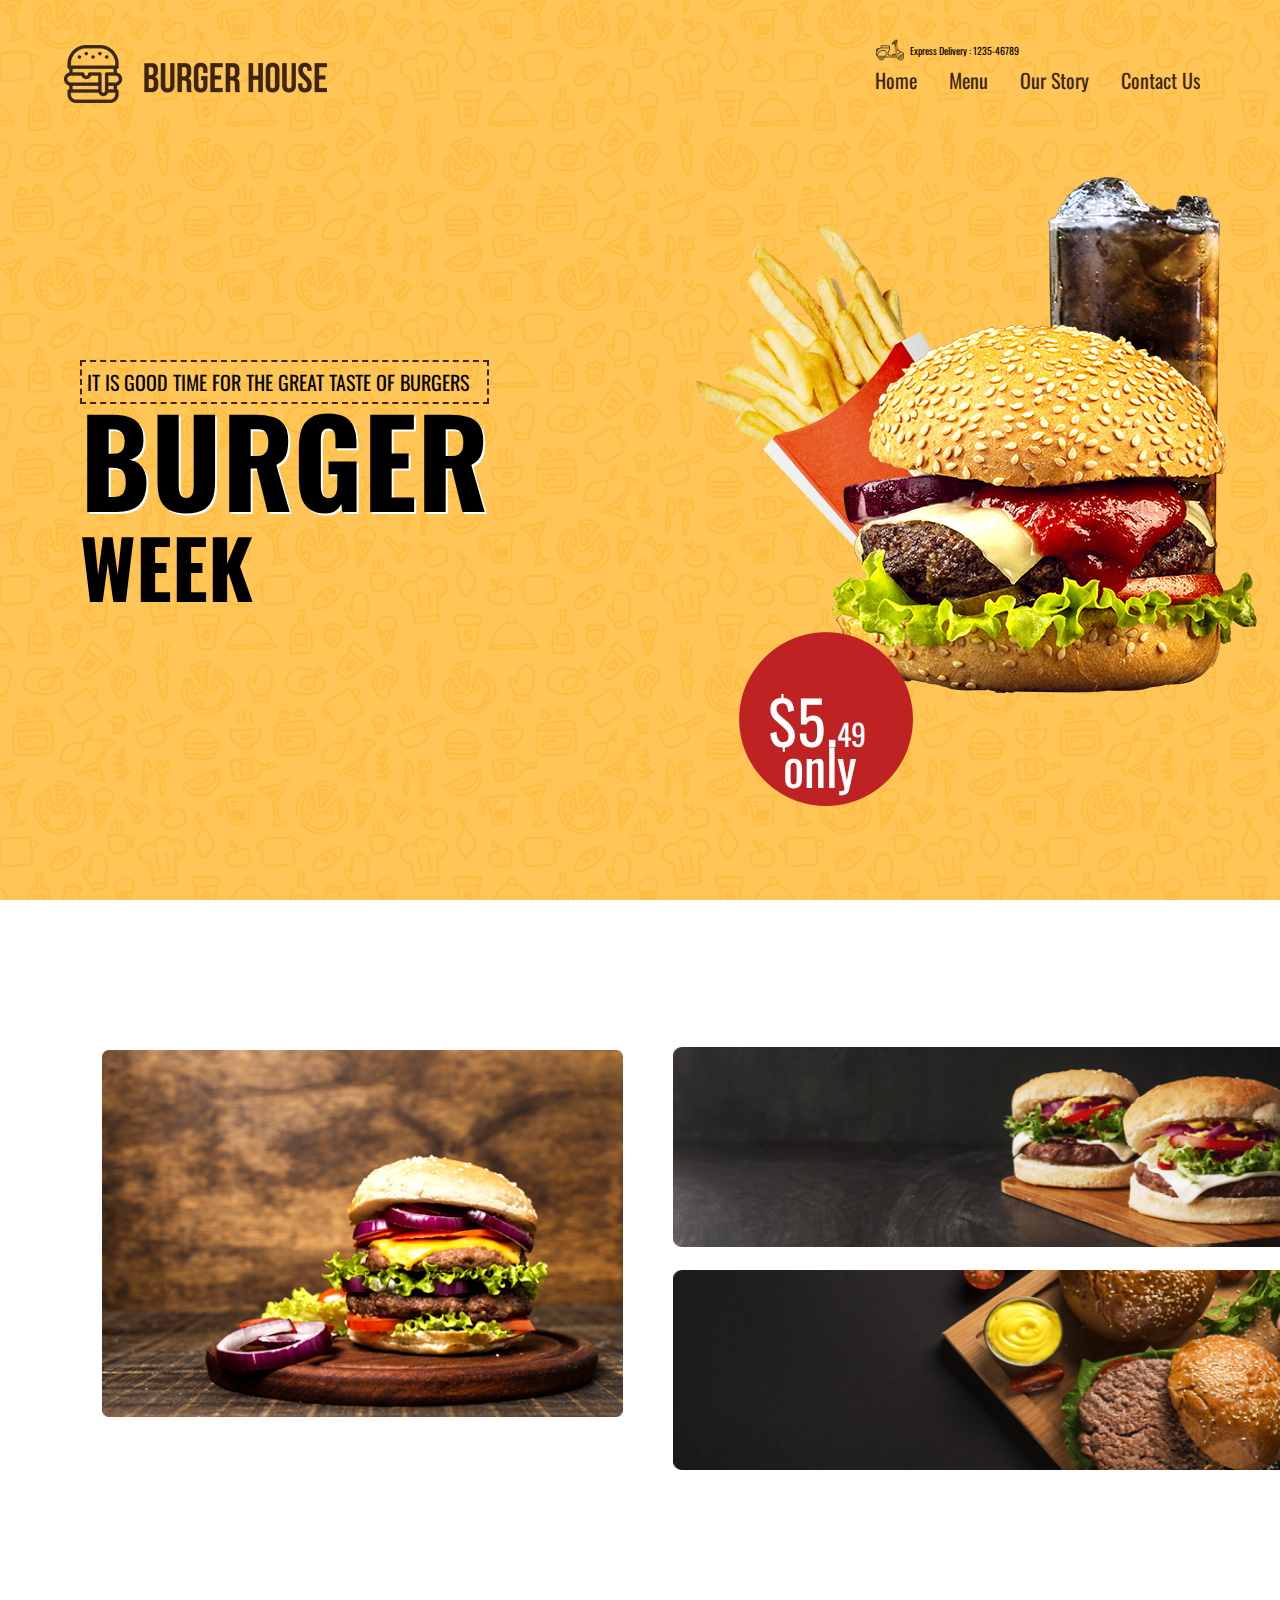
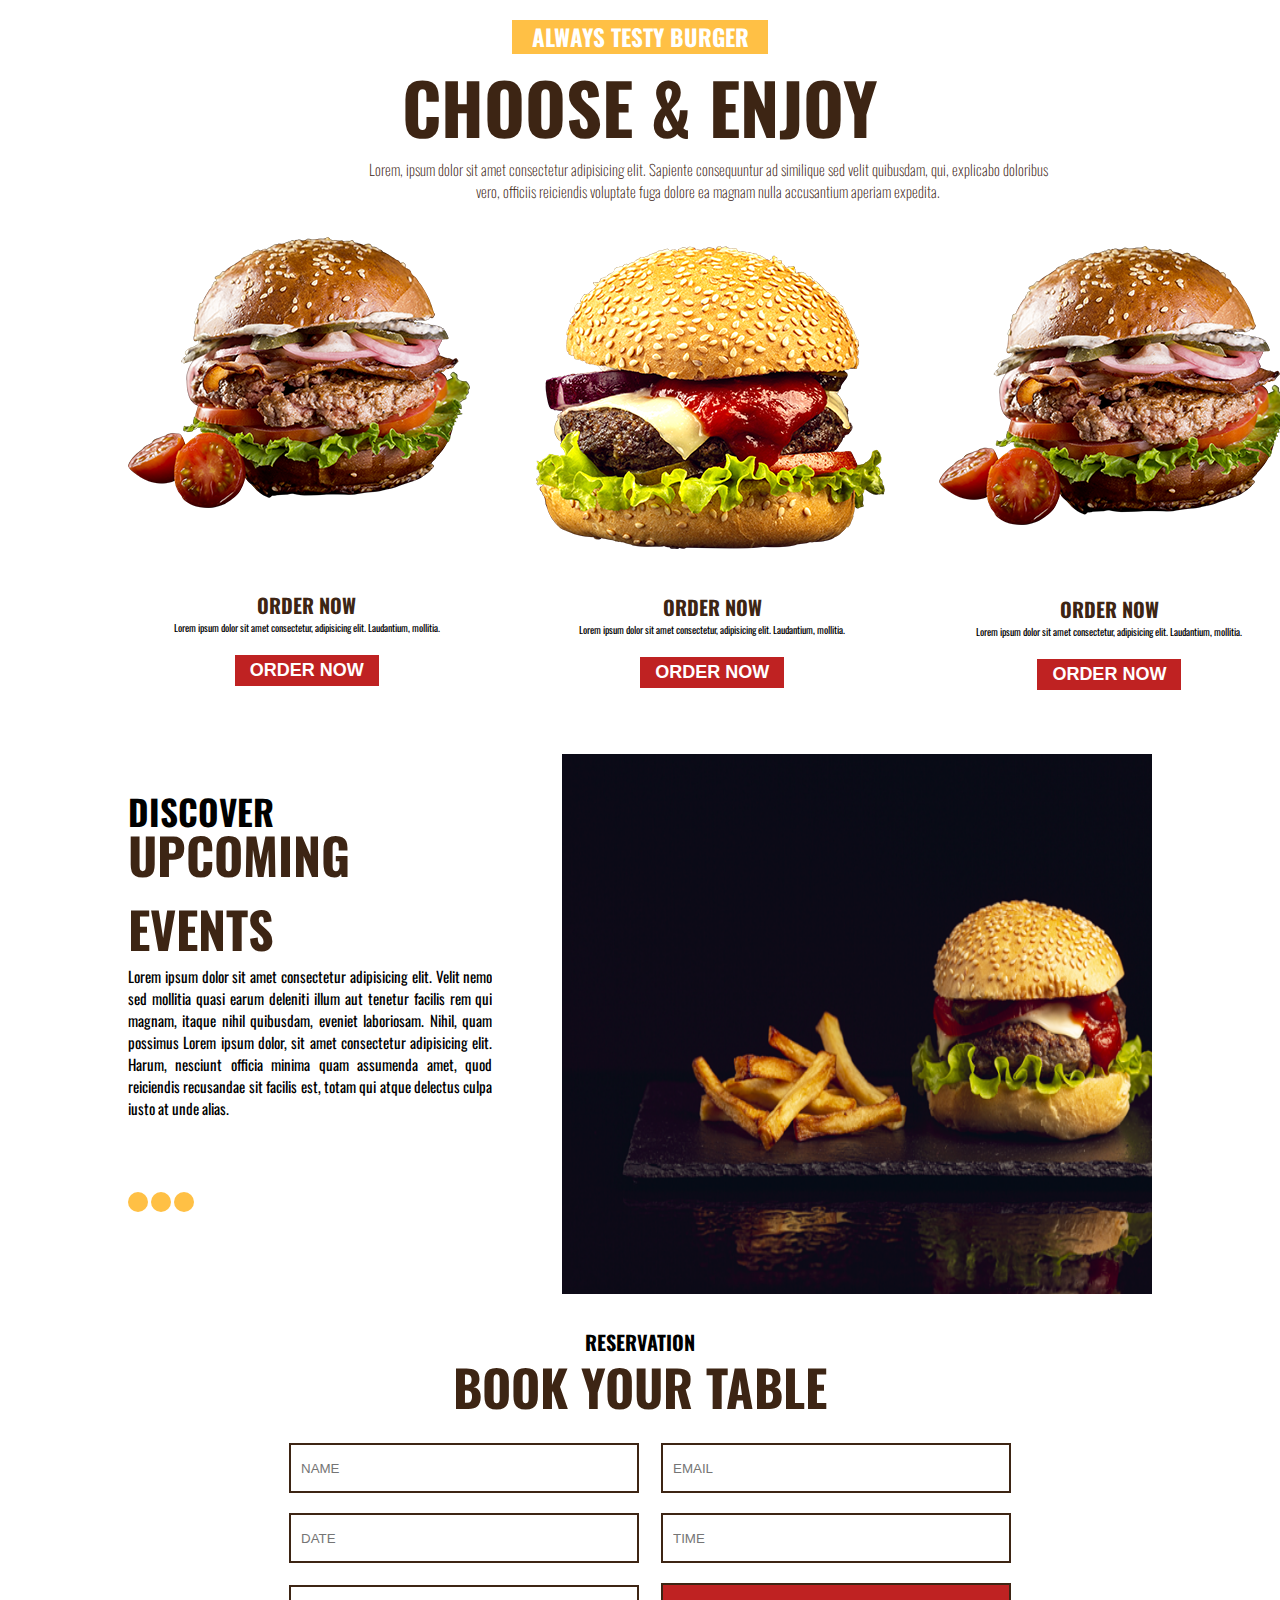
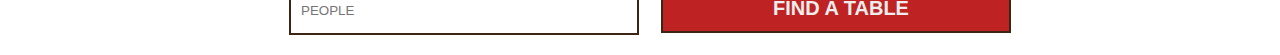
<file: food website/index.html>
<!DOCTYPE html>
<html lang="en">
<head>
    <meta charset="UTF-8">
    <meta http-equiv="X-UA-Compatible" content="IE=edge">
    <meta name="viewport" content="width=device-width, initial-scale=1.0">
    <!-- favicon icon  -->
    
    <title>food website for burgur shop</title>
    <!-- font awesome cdn link  -->
    <link rel="stylesheet" href="https://cdnjs.cloudflare.com/ajax/libs/font-awesome/6.1.1/css/all.min.css">
    <!-- extrenal css link  -->
    <link rel="stylesheet" href="css/style.css">
</head>
<body>
    <!-- header section start here  -->
    <section id="header-container">
        <section class="cont uni-pad" >
            <div class="logo" id="logo">
                <img src="images/logo.png" alt="">
            </div>
            <div class="right-part" >
                <div class="deliver">
                    <img src="images/scooter.png" alt="">
                    <p>Express Delivery : 1235-46789</p>
                </div>
                <nav class="navbar">
                    <ul>
                        <li><a href="#">Home</a></li>
                        <li><a href="#">Menu</a></li>
                        <li><a href="#">Our Story</a></li>
                        <li><a href="#">Contact Us</a></li>
                    </ul>
                </nav>
            </div>
        </section>

        <div class="content uni-pad">
            <div class="content-text">
                <p>IT IS GOOD TIME FOR THE GREAT TASTE OF BURGERS</p>
                <h1>BURGER</h1>
                <h3>WEEK</h3>
            </div>
            <div class="content-img-1">
                <img src="images/french-fries.png" alt="" class="img-1">
            </div>
            <div class="content-img-2">
                <img src="images/drink-1.png" alt="" class="img-2">
            </div>
            <div class="content-img-3">
                <img src="images/burger-1.png" alt="" class="img-3">
            </div>
            <div class="content-img-4">
                <img src="images/eclippse.png" alt="" class="img-4">
                <p>$5.<span>49<br></span><br></p>
                <p style="margin-top:53px; font-size: 5rem;margin-left: 15px;">only</p>
            </div>
        </div>
    </section>
    <!-- header section ends here  -->

    <div class="food-container">
        <div class="div-1">
            <img src="images/food-burger.png" alt="">
        </div>
        <div class="div-2">
            <div class="img-food-1">
                <img src="images/food-burger-1.png" alt="" class="img-food">
            </div>
            <div class="img-food-2">
                <img src="images/food-burger-2.png" alt="" class="img-food">
            </div>
        </div>
    </div>
    <!-- food container ends here  -->

    <!-- menu container start here  -->
    <div class="menu-container">
        <h3 class="tasty">ALWAYS TESTY BURGER</h3>
        <h1 class="heading">CHOOSE & ENJOY</h1>
        <p class="para">Lorem, ipsum dolor sit amet consectetur adipisicing elit. Sapiente consequuntur ad similique sed velit quibusdam, qui, explicabo doloribus vero, officiis reiciendis voluptate fuga dolore ea magnam nulla accusantium aperiam expedita.</p>
        <div class="order-menu">
            <div class="order-1">
                <img src="images/order-1.png" alt="">
                <div class="txt txt-1">
                <h1>ORDER NOW</h1>
                <p>Lorem ipsum dolor sit amet consectetur, adipisicing elit. Laudantium, mollitia.</p>
                <button class="btn">ORDER NOW</button>
                </div>
            </div>
            <div class="order-2 order-1">
                <img src="images/order-2.png"  alt="">
                <div class="txt txt-2">
                <h1>ORDER NOW</h1>
                <p>Lorem ipsum dolor sit amet consectetur, adipisicing elit. Laudantium, mollitia.</p>
                <button class="btn">ORDER NOW</button>
                </div>
            </div>
            <div class="order-1">
                <img src="images/order-3.png" alt="">
                <div class="txt txt-1">
                    <h1>ORDER NOW</h1>
                    <p>Lorem ipsum dolor sit amet consectetur, adipisicing elit. Laudantium, mollitia.</p>
                    <button class="btn">ORDER NOW</button>
                </div>
            </div>
        </div>
    </div>

    <!-- order menu ends here  -->

    <!-- events section start here  -->
    
    <div class="event-container">
        <div class="dis-img">
            <div class="discover">
                <h4>DISCOVER</h4>
                <h2>UPCOMING EVENTS</h2>
                <p>Lorem ipsum dolor sit amet consectetur adipisicing elit. Velit nemo sed mollitia quasi earum deleniti illum aut tenetur facilis rem qui magnam, itaque nihil quibusdam, eveniet laboriosam. Nihil, quam possimus Lorem ipsum dolor, sit amet consectetur adipisicing elit. Harum, nesciunt officia minima quam assumenda amet, quod reiciendis recusandae sit facilis est, totam qui atque delectus culpa iusto at unde alias.</p>
                <div class="bol">
                    <div class="boll"></div>
                    <div class="boll"></div>
                    <div class="boll"></div>
                </div>
            </div>
            <div class="img-part">
                <img src="images/event-1.png" alt="">
            </div>
        </div>
    </div>

    <!-- event secetion start here  -->

    <!-- reservation form section start here  -->

    <div class="book-table">
        <h3>RESERVATION</h3>
        <h1>BOOK YOUR TABLE</h1>

        <div class="form">
            <form action="">
                <div class="row-1">
                    <input type="text" placeholder="NAME">
                    <input type="email" placeholder="EMAIL">
                </div>
                <div class="row-1">
                    <input type="text" placeholder="DATE">
                    <input type="text" placeholder="TIME">
                </div>
                <div class="row-1">
                    <input type="text" placeholder="PEOPLE">
                    <input type="submit" value="FIND A TABLE">
                </div>
            </form>
        </div>
    </div>

</body>
</html>
</file>
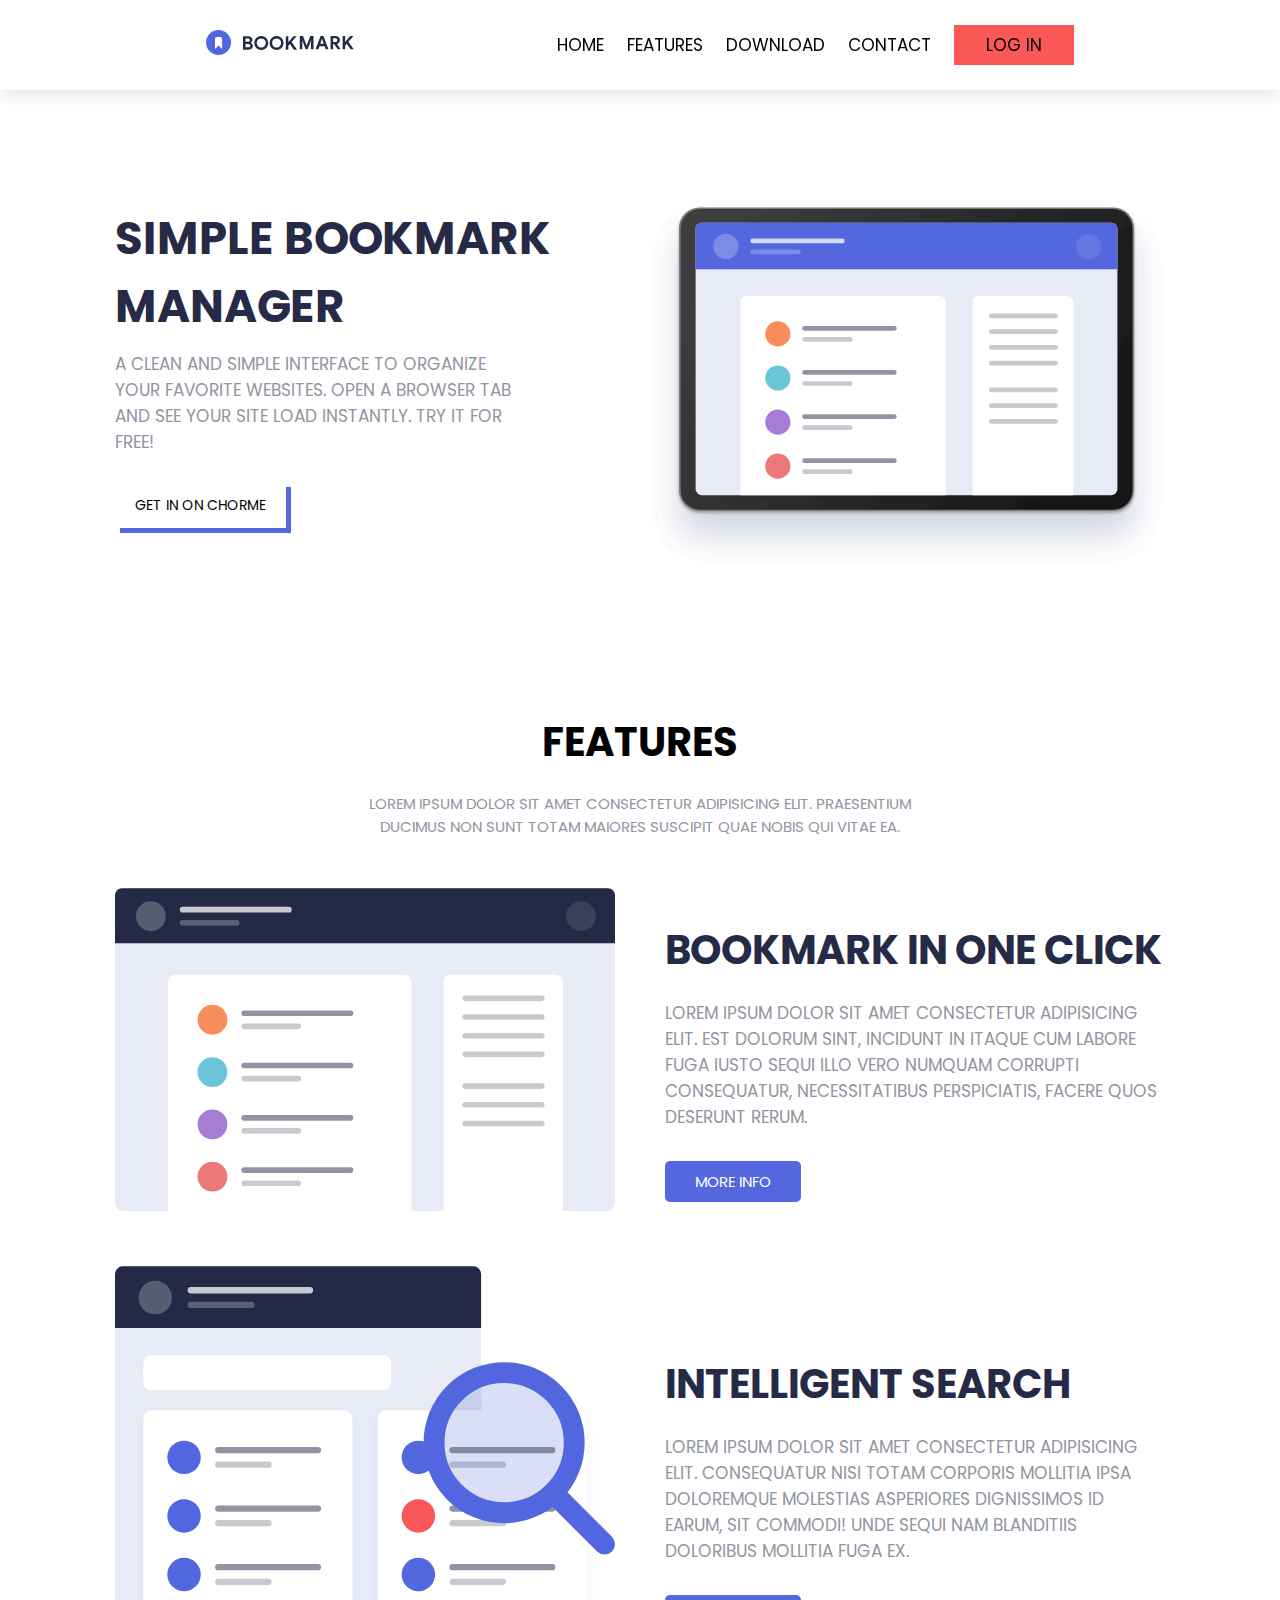
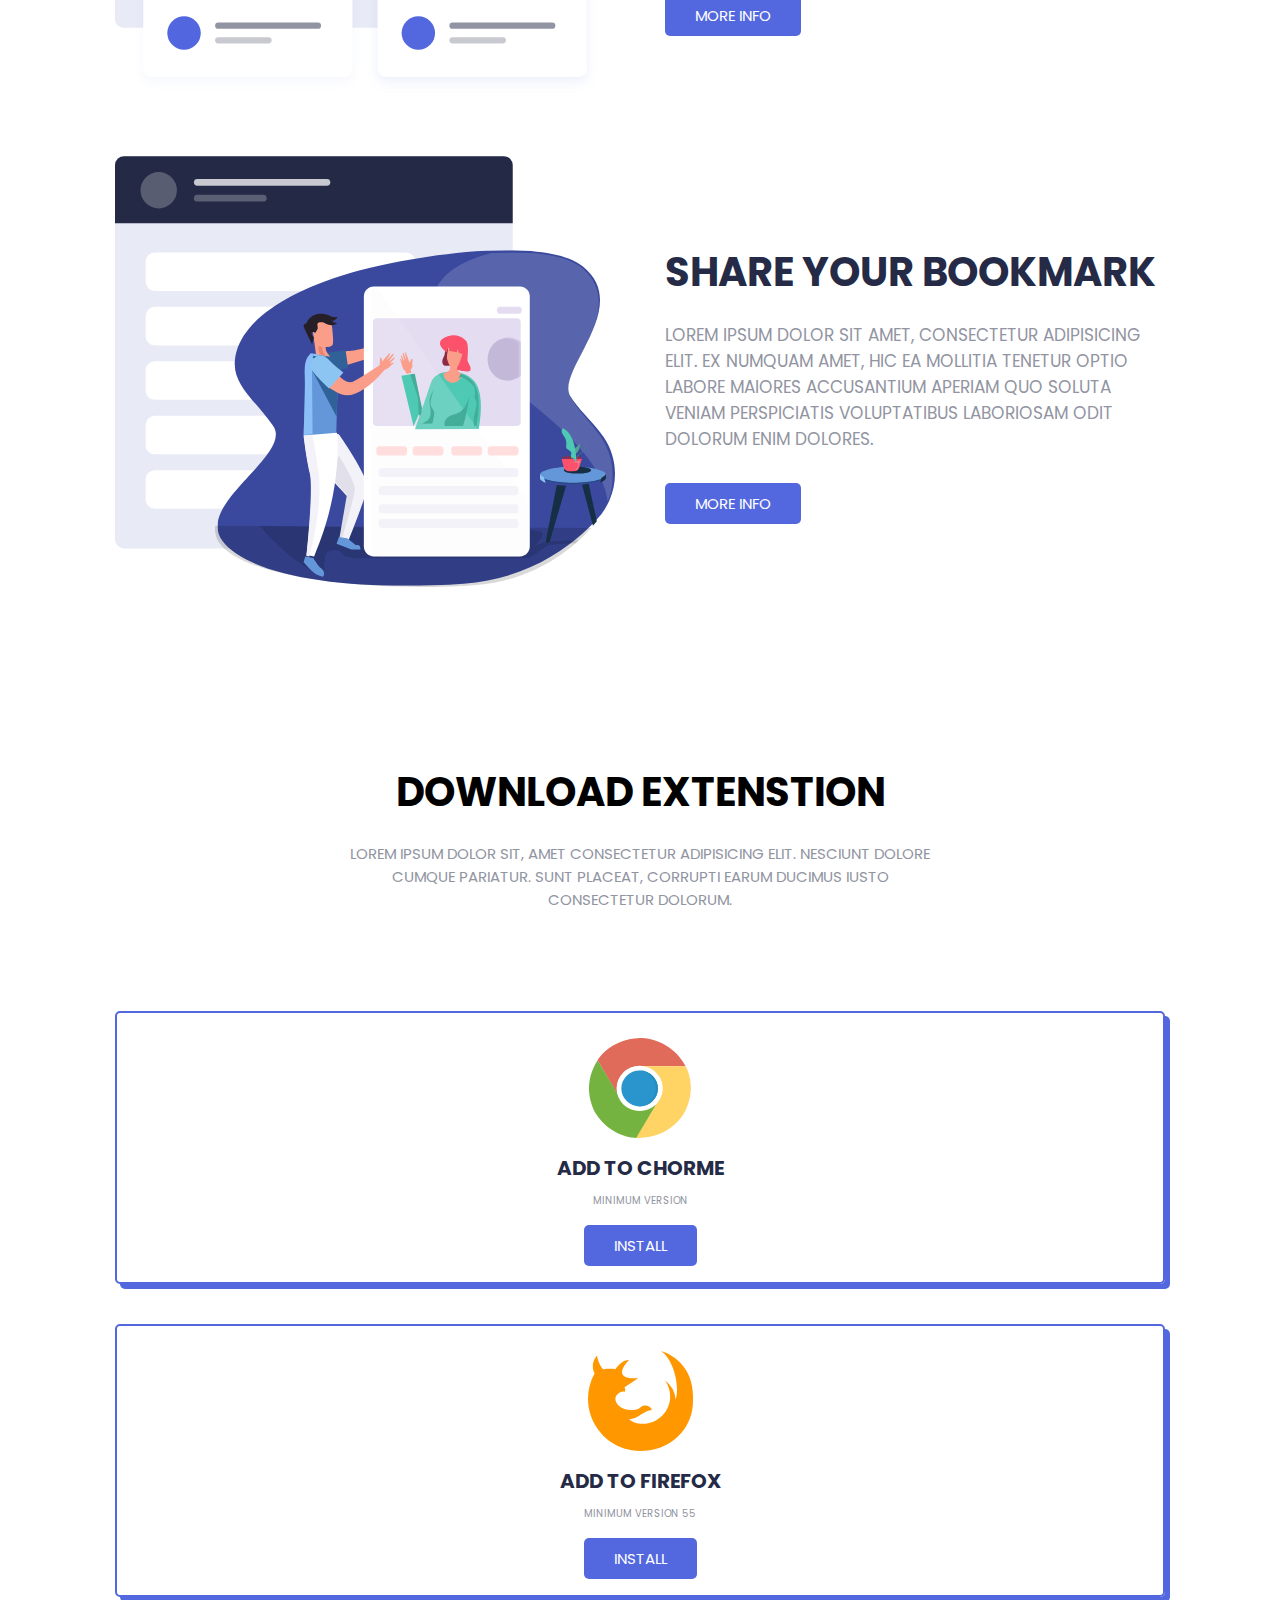
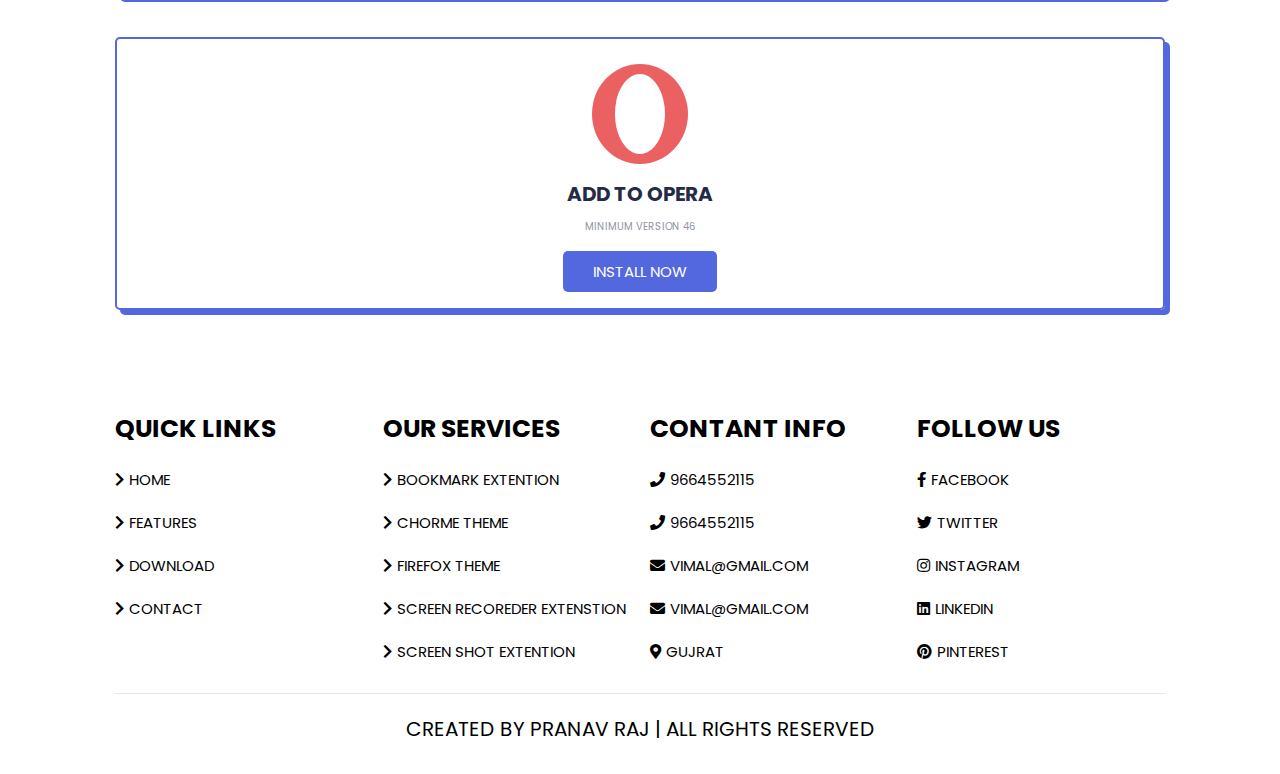
<file: responsive landing page/index.html>
<!DOCTYPE html>
<html lang="en">
<head>
    <meta charset="UTF-8">
    <meta http-equiv="X-UA-Compatible" content="IE=edge">
    <meta name="viewport" content="width=device-width, initial-scale=1.0">
    <title>Document</title>

    <link rel="stylesheet" href="css/style.css">

    <link rel="stylesheet" href="https://cdnjs.cloudflare.com/ajax/libs/font-awesome/5.15.4/css/all.min.css">
</head>
<body>

    <!-- navbar section start here  -->

    <header class="header">
        <div class="logo">
            <img src="images/logo-bookmark.svg" alt="logo-bookmark">
        </div>

        <nav class="navbar">
            <a href="#home">home</a>
            <a href="#features">features</a>
            <a href="#download">download</a>
            <a href="#footer">contact</a>
            <a href="#" class="btn">log in</a>
        </nav>

        <div class="fas fa-bars" id="menu-btn"></div>
    </header>

    <!-- navbar section ends here  -->

    <!-- home section start here  -->
    <section class="home" id="home">
        <div class="content">
            <h1>Simple Bookmark Manager</h1>
            <p>A clean and simple  interface  to organize  your favorite websites. open a browser  tab and see your site load instantly. Try it for free!</p>

            <a href="#" class="home-btn">get in on chorme</a>
        </div>

        <div class="image">
            <img src="images/illustration-hero.svg" alt="">
        </div>
    </section>    

    <!-- home section ends here  -->

    <!-- features section start here  -->

    <section class="features" id="features">
        <div class="heading">
            <h1>features</h1>
            <p>Lorem ipsum dolor sit amet consectetur adipisicing elit. Praesentium ducimus non sunt totam maiores suscipit quae nobis qui vitae ea.</p>
        </div>

        <div class="row">
            <!-- tab 1 -->
            <div class="image">
                <img src="images/illustration-features-tab-1.svg" alt="">
            </div>

            <div class="content">
                <h1>Bookmark in one click</h1>
                <p>Lorem ipsum dolor sit amet consectetur adipisicing elit. Est dolorum sint, incidunt in itaque cum labore fuga iusto sequi illo vero numquam corrupti consequatur, necessitatibus perspiciatis, facere quos deserunt rerum.</p>
                <a href="#" class="all-btn">more info</a>
            </div>
            <!-- tab 1 -->
            <!-- tab 2  -->
            <div class="image">
                <img src="images/illustration-features-tab-2.svg" alt="">
            </div>

            <div class="content">
                <h1>Intelligent search</h1>
                <p>Lorem ipsum dolor sit amet consectetur adipisicing elit. Consequatur nisi totam corporis mollitia ipsa doloremque molestias asperiores dignissimos id earum, sit commodi! Unde sequi nam blanditiis doloribus mollitia fuga ex.</p>
                <a href="" class="all-btn">more info</a>
            </div>
            <!-- tab 2  -->

            <!-- tab 3  -->
            <div class="image">
                <img src="images/illustration-features-tab-3.svg" alt="">
            </div>

            <div class="content">
                <h1>share your bookmark</h1>
                <p>Lorem ipsum dolor sit amet, consectetur adipisicing elit. Ex numquam amet, hic ea mollitia tenetur optio labore maiores accusantium aperiam quo soluta veniam perspiciatis voluptatibus laboriosam odit dolorum enim dolores.</p>
                <a href="#" class="all-btn">more info</a>
            </div>
        </div>
    </section>

    <!-- features secton ends here  -->

    <!-- download section start here  -->

    <section class="download" id="download">
        <div class="heading">
            <h1>Download extenstion</h1>
            <p>Lorem ipsum dolor sit, amet consectetur adipisicing elit. Nesciunt dolore cumque pariatur. Sunt placeat, corrupti earum ducimus iusto consectetur dolorum.</p>
        </div>

        <div class="box-container">
            <div class="box">
                <img src="images/logo-chrome.svg" alt="">
                <h3>add to chorme</h3>
                <p>minimum version</p>
                <a href="#" class="all-btn">install</a>
            </div>

            <div class="box">
                <img src="images/logo-firefox.svg" alt="">

                <h3>add to firefox</h3>
                <p>minimum version 55</p>
                <a href="#" class="all-btn">install</a>
            </div>

            <div class="box">
                <img src="images/logo-opera.svg" alt="">

                <h3>add to opera</h3>
                <p>minimum version 46</p>
                <a href="#" class="all-btn">install now</a>
            </div>
        </div>
    </section>

    <!-- download section end here  -->

    <!-- footer section start here  -->

    <section class="footer" id="footer">
        <div class="box-container">
            <div class="box">
                <h3>quick links</h3>
                <a href="#"><i class="fas fa-chevron-right"></i>home</a>
                <a href="#"><i class="fas fa-chevron-right"></i>features</a>
                <a href="#"><i class="fas fa-chevron-right"></i>download</a>
                <a href="#"><i class="fas fa-chevron-right"></i>contact</a>
            </div>

            <div class="box">
                <h3>our services</h3>
                <a href="#"><i class="fas fa-chevron-right"></i>bookmark extention</a>
                <a href="#"><i class="fas fa-chevron-right"></i>chorme theme</a>
                <a href="#"><i class="fas fa-chevron-right"></i>firefox theme</a>
                <a href="#"><i class="fas fa-chevron-right"></i>screen recoreder extenstion</a>
                <a href="#"><i class="fas fa-chevron-right"></i>screen shot extention</a>
            </div>

            <div class="box">
                <h3>contant info</h3>
                <a href="#"><i class="fas fa-phone"></i>9664552115</a>
                <a href="#"><i class="fas fa-phone"></i>9664552115</a>
                <a href="#"><i class="fas fa-envelope"></i>vimal@gmail.com</a>
                <a href="#"><i class="fas fa-envelope"></i>vimal@gmail.com</a>
                <a href="#"><i class="fas fa-map-marker-alt"></i>gujrat</a>
            </div>

            <div class="box">
                <h3>follow us</h3>
                <a href="#"><i class="fab fa-facebook-f"></i>facebook</a>
                <a href="#"><i class="fab fa-twitter"></i>twitter</a>
                <a href="#"><i class="fab fa-instagram"></i>instagram</a>
                <a href="#"><i class="fab fa-linkedin"></i>linkedin</a>
                <a href="#"><i class="fab fa-pinterest"></i>pinterest</a>
            </div>
        </div>

        <div class="credit">created by
            <a href="https://www.youtube.com/channel/UCK5YMqyy_fjAtwgu9hjxXJg" target="_blank"><span>Pranav Raj</span> | all rights reserved</a>
        </div>
    </section>

    <!-- footerr section ends here  -->

    <script src="js/main.js"></script>
</body>
</html>
</file>
<file: food website/css/style.css>
@import url('https://fonts.googleapis.com/css2?family=Oswald:wght@200;300;400;500;600;700&display=swap');
*{
    margin: 0;
    padding: 0;
    box-sizing: border-box;
    outline: none;
    border: none;
    text-decoration: none;
    overflow-x: hidden;
}

html{
    font-size: 62.5%;
}

body{
    font-family: 'Oswald', sans-serif;
}

.uni-pad{
    padding: 0 5rem;
}

#header-container{
    background: url('../images/banner-1.png');
    background-size: cover;
    background-position: center;
    height: 100vh;
}
.logo img{
    position: absolute;
    top: 5%;
    left: 5%;
}
.right-part{
    float: right;
    margin-top: 3.5rem;
}
.deliver{
    display: flex;
    text-align: left;
    align-items: center;
}
.deliver img{
    width: 3rem;
    margin-right: 5px;
}
.navbar ul li {
    display: inline-block;
    margin-right:  30px;
}
.navbar ul li a{
    font-size: 2rem;
    color: #3d2514;
}
.content{
    display: flex;
}
.content .content-text{
    position: absolute;
    top: 40%;
    left: 8rem;
}
.content .content-text p{
    border: 2px dashed #3d2514;
    padding: 5px 5px;
    font-size: 2rem;
}
.content .content-text h1{
    font-size: 12rem;
    margin-top: -35px;
    font-weight: bolder;
    text-shadow: 2px 2px #fff;
}
.content .content-text h3{
    font-size: 8rem;
    margin-top: -40px;
}
.content .content-img{
    margin-top: 50px;
}
.content .content-img-1 img{
    position: absolute;
    top: 25%;
    left: 50%;
    z-index: 1;
}
.content .content-img-2 img{
    position: absolute;
    top: 18%;
    left: 80%;
    
}
.content .content-img-3 img{
    position: absolute;
    top: 36%;
    left: 65%;
    z-index: 1;
}
.content .content-img-4 img{
    position: absolute;
    top: 68%;
    left: 56%;
    z-index: 1;
}
.content .content-img-4 p{
    position: absolute;
    top: 75%;
    left: 60%;
    z-index: 1;
    font-size: 6rem;
    color: #fff;
}
.content .content-img-4 span{
    font-size: 3rem;
}

.food-container{
    height: 80vh;
    display: flex;
    gap: 50px;
    align-items: center;
    margin-left: 8%;
}
.food-container .div-1{
    width: 60rem;
    height: 50rem;
    margin-top: 8rem;
    object-fit: 100%;
    border-radius: 3px;
}

.food-container .div-1 img{
    width: 100%;
}

.food-container .div-2{
    display: flex;
    flex-direction: column;
    gap: 20px;
}
.food-container .div-2 .img-food{
    width: 70rem;
    height: 20rem;
}

/* menu container start here  */
.menu-container{
    text-align: center;
}
.menu-container .tasty{
    width: 20%;
    margin-left: 40%;
    font-size: 2.3rem;
    background-color: #ffc045;
    color: #fff;
}
.menu-container .heading{
    font-size: 7rem;
    color: #3d2514;
}
.menu-container .para{
    font-size: 1.5rem;
    max-width: 700px;
    margin-left: 28%;
    color: #3d2514;
    font-weight: lighter;
}

/* order section start here  */

.order-menu{
    display: flex;
    gap: 10px;
    margin-left: 10%;
    margin-top: 10px;
}

.order-menu .order-1 .txt-1{
   margin-top: 66px;
}

.order-menu .order-1 .txt h1{
    color: #3d2514;
    font-size: 2rem;
}

.order-menu .order-1 .txt .btn{
    padding: 5px 15px;
    margin-top: 20px;
    background: #bf2222;
    font-size: 1.8rem;
    color: white;
    font-weight: bolder;
}

/* event section start here  */

.event-container{
    width: 100%;
}
.event-container .dis-img{
    width: 80%;
    margin-left:10%;
    margin-top: 5%;
    display: flex;
    gap:70px;
}
.event-container .dis-img .discover{
    margin-top: 3%;
}
.event-container .dis-img .discover h4{
    font-size: 3.5rem;
}
.event-container .dis-img .discover h2{
    font-size: 5rem;
    color: #3d2514;
    margin-top: -20px;
}
.event-container .dis-img .discover p{
    max-width: 500px;
    font-size: 1.5rem;
    text-align: justify;
}
.event-container .dis-img .discover .bol{
    margin-top: 20%;
    display: flex;
}
.event-container .dis-img .discover .bol .boll{
    width: 2rem;
    height: 2rem;
    margin-right: 3px;
    border-radius: 50%;
    background-color: #ffc045;
    box-shadow: 5px 20px #eee

}

.event-container .dis-img .img-part img{
    width: 100%;
    height: 60vh
}

/* order section start here  */

.book-table {
    text-align: center;
    margin-top: 30px;
}
.book-table h3{
    font-size: 2rem;
}
.book-table h1{
    font-size: 5rem;
    margin-top: -8px;
    color: #3d2514;
}
form .row-1{
    margin: 20px;
}

form .row-1 input{
    width: 350px;
    height: 50px;
    border: 2px solid #3d2514;
}

form .row-1 input[type]{
    margin-left: 20px;
    padding-left: 10px;
}

.form .row-1 input[type=submit]{
    background-color: #bf2222;
    font-size: 2rem;
    font-weight: bolder;
    color: #eee;
}
</file>
<file: responsive landing page/css/style.css>
@import url('https://fonts.googleapis.com/css2?family=Poppins:wght@100;200;300;400;600;700&display=swap');
*{
    font-family: 'Poppins', sans-serif;
    margin: 0;
    padding: 0;box-sizing: border-box;
    outline: none;
    border: none;
    text-transform: uppercase;
    transition: 0.2s ease-in-out;
    color: #000;
    text-decoration: none;
}

::selection{
    background-color: var(--Soft-Red);
    color: #fff;
}

::--webkit-scrollbar{
    width: 12px;
}

::--webkit-scrollbar-thumb{
    background-color: var(--Soft-Blue);
}

section{
    padding: 2rem 9%;
}

html{
    font-size: 62.5%;
    scroll-behavior: smooth;
    overflow-x: hidden;
}

.heading{
    text-align: center;
    font-size: 2rem;
    color: var(--Very-Dark-Blue);
    margin-top: 10rem;
    margin-bottom: 5rem;
}

.heading h1{
    padding-bottom: 2rem;
}

.heading p{
    max-width: 60rem;
    margin:auto;
    color: var(--Gravish-Blue);
    font-size: 1.5rem;
}

.all-btn{
    padding: 1rem 3rem;
    font-size: 1.5rem;
    background-color: var(--Soft-Blue);
    border-radius: 0.5rem;
    color: #fff;
}

.all-btn:hover{
    background-color: transparent;
    color: var(--Soft-Blue);
    border: 2px solid var(--Soft-Blue);
}

:root{
    --Soft-Blue: hsl(231, 69%, 60%);
    --Soft-Red: hsl(0, 94%, 66%);
    --Gravish-Blue:hsl(229, 8%, 60%);
    --Very-Dark-Blue: hsl(229, 31%, 21%);
    --box-shadow: .5rem .5rem  0 hsl(231, 69%, 60%);
    --text-shadow: .4rem .4rem  0 rgba(0, 0, 0, .2);
    --border: .2rem  solid var(--green);
}

/* navbar section start here  */

.header{
    padding: 3rem 9%;
    display: flex;
    justify-content: space-around;
    align-items: center;
    position: fixed;
    top: 0;
    right: 0%;
    left: 0;
    z-index: 10000;
    background-color: #fff;
    box-shadow: 0rem 0.5rem 1.5rem rgba(0,0,0,0.1);
}

.header .logo{
    cursor: pointer;
}

.header .navbar a{
    margin-left: 2rem;
    font-size: 1.7rem;
    text-transform: uppercase;
}

.header .navbar a:hover{
    color: var(--Soft-Red);
}

.header .navbar .btn{
    padding: 0.6rem 3rem;
    background-color: var(--Soft-Red);
    border: 2px solid var(--Soft-Red) ;
}

#menu-btn{
    padding: 1rem 1rem;
    background-color: #eee;
    font-size: 3rem;
    color: var(--Soft-Blue);
    border-radius: 0.5rem;
    cursor: pointer;
    display: none;
}

/* media quaries  */
@media (max-width: 911px){
    html{
        font-size: 55rem;
    }
    .header{
        padding: 2rem;
    }
}

@media (max-width: 768px){
    #menu-btn{
        display: initial;
    }

    .header .navbar{
        position: absolute;
        top: 115%;
        right: 2rem;
        box-shadow: var(--Soft-Blue);
        width: 33rem;
        border-radius: 0.5rem;
        border: 2px solid var(--Soft-Blue);
        background-color: #fff;
        transform: scale(0);
        transform-origin: top right;
    }

    .header .navbar.active{
        transform: scale(1);
    }

    .header .navbar a{
        margin: 2.5rem;
        text-align: center;
        display: block;
        font-size: 2rem;
    }
}

@media (max-width: 450px){
    html{
        font-size: 50%;
    }
}

/* home section start here  */

.home{
    padding-top: 15rem;
    display: flex;
    align-items: center;
    flex-wrap: wrap;
    gap: 1.5rem;
}

.home .image{
    flex: 1 1 45rem;
}

.home .image img{
    width: 100%;
    margin-top: 5rem;
}

.home .content{
    flex: 1 1 45rem;
}

.home .content h1{
    font-size: 4.5rem;
    padding-block-end: 1rem 0;
    color: var(--Very-Dark-Blue);
}

.home .content p{
    font-size: 1.7rem;
    padding: 1rem 0;
    max-width: 40rem;
    color: var(--Gravish-Blue);
    padding-bottom: 4rem;
}

.home .content .home-btn{
    padding: 1.3rem 2rem;
    background-color: #fff;
    color: #000;
    font-size: 1.4rem;
    box-shadow: .5rem .5rem hsl(231, 69%, 60%);
}

.home .content .home-btn:hover{
    background-color: var(--Soft-Blue);
    box-shadow: none;
    color: #fff;
}

/* home section ends here  */

/* features section start here  */

.features .row{
    display: flex;
    align-items: center;
    flex-wrap: wrap;;
    gap: 5rem;
    margin: 3rem 0;
}

.features .row .image{
    flex: 1 1 45rem;
}

.features .row .image img{
    width: 100%;
}

.features .row .content{
    flex: 1 1 45rem;
}

.features .row .content h1{
    font-size: 4rem;
    padding: 1rem 0;
    color: var(--Very-Dark-Blue);
}

.features .row .content p{
    font-size: 1.7rem;
    padding: 1rem 0;
    color: var(--Gravish-Blue);
    padding-bottom: 4rem;
}

/* .fetures section ends here  */

/* download section start here  */

.download .box-container{
    display: grid;
    gap: 4rem;
    grid-template-columns: repeat(auto-fit, minmax(20erem, 1fr));
    padding-top: 5rem;
    padding-bottom: 5rem;
}

.download .box{
    border: 2px solid var(--Soft-Blue);
    box-shadow: var(--box-shadow);
    border-radius: 0.5rem;
    text-align: center;
    padding: 2.5rem;
}

.download .box:hover{
    border: 2px solid var(--Soft-Blue);
    box-shadow: none;
}

.download .box  h3{
    font-size: 2rem;
    padding: 1rem 0;
    color: var(--Very-Dark-Blue);
}

.download .box p{
    font-style: 1.7rem;
    padding-bottom: 2.5rem;
    color: var(--Gravish-Blue);
}

/* downoad section end here  */

/* footer section start here  */

.footer .box-container{
    display: grid;
    grid-template-columns: repeat(auto-fit, minmax(22rem, 1fr));
    gap: 2rem;
}

.footer .box-container .box h3{
    font-size: 2.5rem;
    color: var(--black);
    padding: 1rem 0;
}

.footer .box-container .box a{
    display: block;
    font-size: 1.5rem;
    color: var(--light-color);
    padding: 1rem 0;
}

.footer .box-container .box a i{
    padding-right: 0.5rem;
    color: var(--green);
}

.footer .box-container .box a:hover i{
    padding-right: 1rem;
}

.footer .credit{
    padding: 1rem;
    padding-top: 2rem;
    margin-top: 2rem;
    text-align: center;
    font-size: 2rem;
    color: #000;
    border-top: 0.1rem solid  rgba(0,0,0,0.1);
}

.footer .credit .span{
    color: var(--Soft-Red);
    cursor: pointer;
}
</file>
